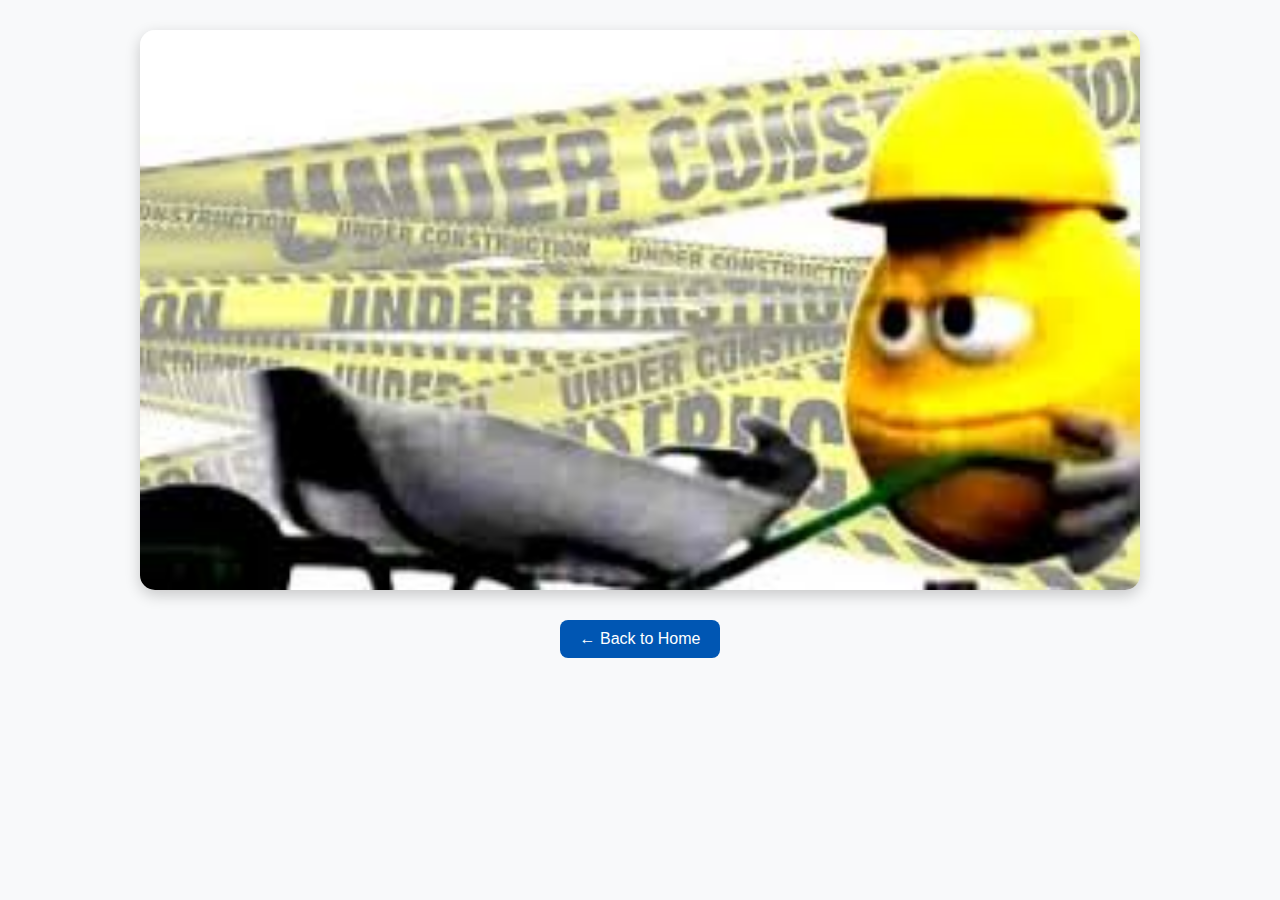
<file: contact.html>
<html lang="en">
<head>
    <meta charset="UTF-8">
    <meta name="viewport" content="width=device-width, initial-scale=1.0">
    <title>Donation - Amour De Dieu</title>
    <style>
        :root {
            --primary-color: #0056b3;
            --background-color: #f8f9fa;
        }

        body {
            margin: 0;
            padding: 0;
            background-color: var(--background-color);
            font-family: Arial, sans-serif;
            display: flex;
            flex-direction: column;
            align-items: center;
        }

        h1 {
            color: var(--primary-color);
            margin-top: 30px;
            font-size: 2rem;
        }

        /* Responsive large image */
        .don-img {
            width: 100%;
            max-width: 1000px; /* adjust for how big you want it */
            height: auto;
            border-radius: 15px;
            margin: 30px 0;
            box-shadow: 0 5px 15px rgba(0, 0, 0, 0.2);
        }

        /* Optional back button */
        .back-btn {
            display: inline-block;
            text-decoration: none;
            color: white;
            background-color: var(--primary-color);
            padding: 10px 20px;
            border-radius: 8px;
            transition: background-color 0.3s ease;
        }

        .back-btn:hover {
            background-color: #003f80;
        }
    </style>
</head>
<body>

    <img src="assert/con.jpg" alt="Donation Image" class="don-img">

    <a href="index.html" class="back-btn">← Back to Home</a>

</body>
</html>
</file>
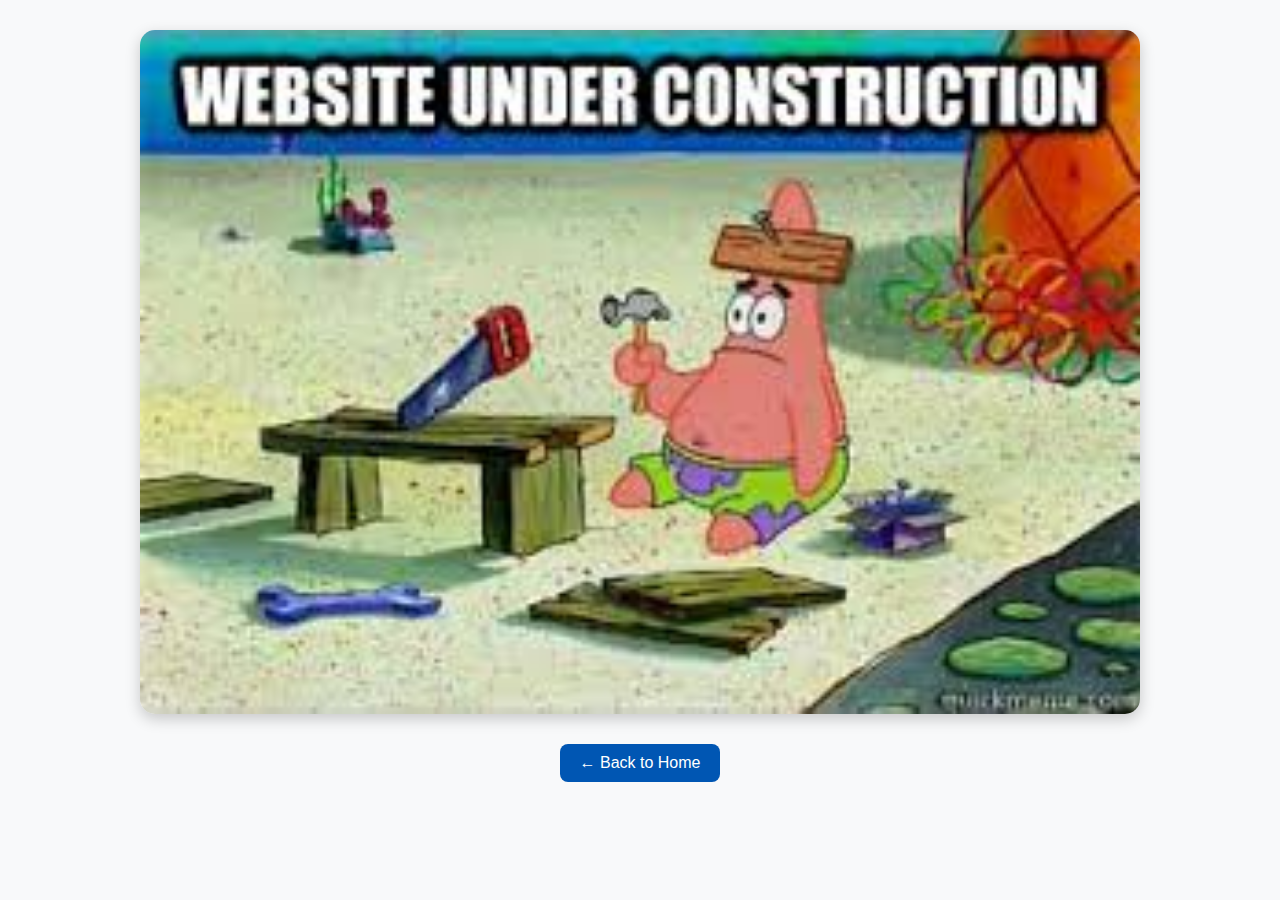
<file: donation.html>
<!DOCTYPE html>
<html lang="en">
<head>
    <meta charset="UTF-8">
    <meta name="viewport" content="width=device-width, initial-scale=1.0">
    <title>Donation - Amour De Dieu</title>
    <style>
        :root {
            --primary-color: #0056b3;
            --background-color: #f8f9fa;
        }

        body {
            margin: 0;
            padding: 0;
            background-color: var(--background-color);
            font-family: Arial, sans-serif;
            display: flex;
            flex-direction: column;
            align-items: center;
        }

        h1 {
            color: var(--primary-color);
            margin-top: 30px;
            font-size: 2rem;
        }

        /* Responsive large image */
        .don-img {
            width: 100%;
            max-width: 1000px; /* adjust for how big you want it */
            height: auto;
            border-radius: 15px;
            margin: 30px 0;
            box-shadow: 0 5px 15px rgba(0, 0, 0, 0.2);
        }

        /* Optional back button */
        .back-btn {
            display: inline-block;
            text-decoration: none;
            color: white;
            background-color: var(--primary-color);
            padding: 10px 20px;
            border-radius: 8px;
            transition: background-color 0.3s ease;
        }

        .back-btn:hover {
            background-color: #003f80;
        }
    </style>
</head>
<body>

    <img src="assert/don.jpg" alt="Donation Image" class="don-img">

    <a href="index.html" class="back-btn">← Back to Home</a>

</body>
</html>
</file>
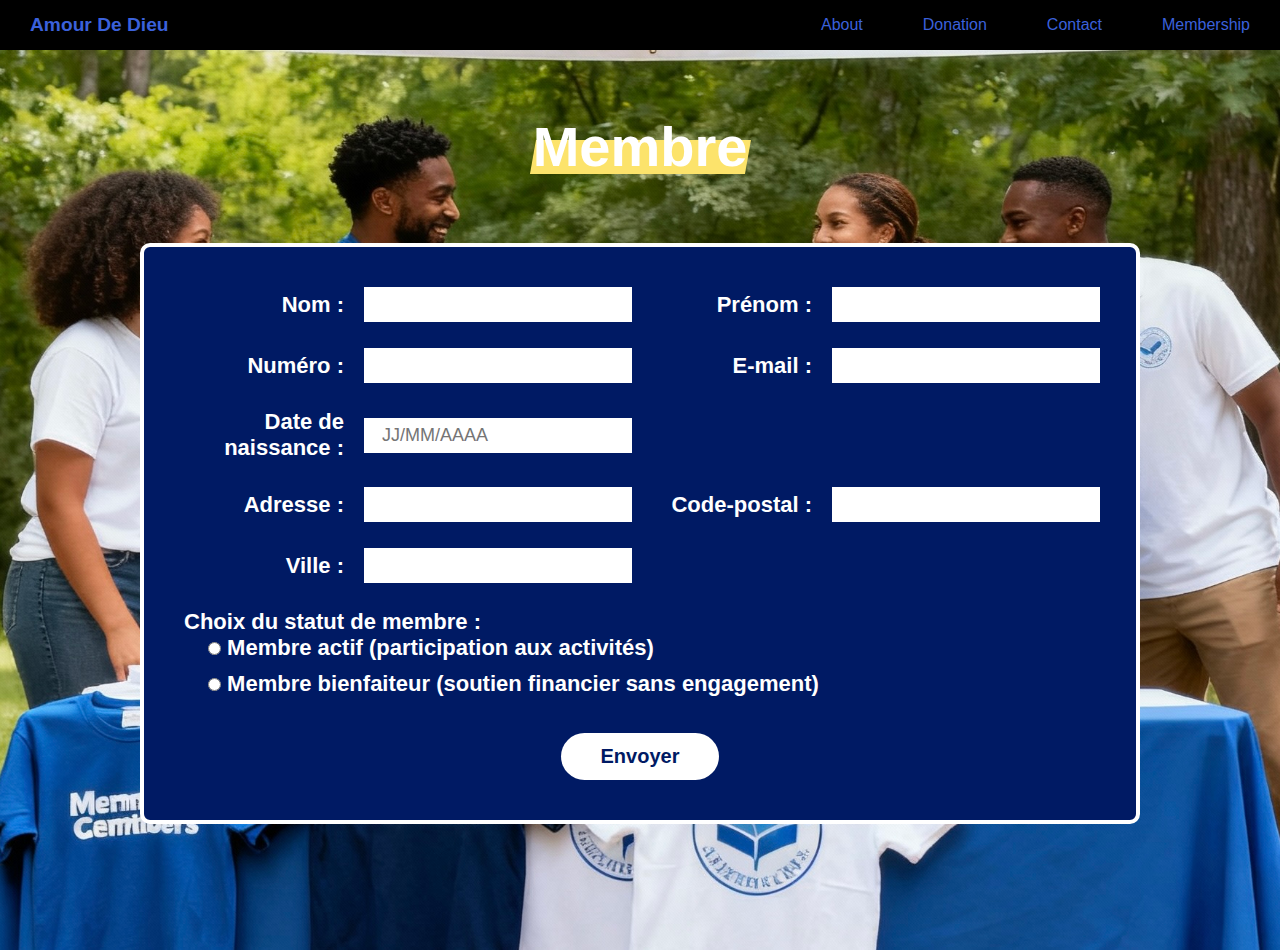
<file: member.html>
<html lang="en">
<head>
    <meta charset="UTF-8">
    <meta name="viewport" content="width=device-width, initial-scale=1.0">
    <link rel="stylesheet" href="stylesheet.css">
    <title>Donation - Amour De Dieu</title>
    <script src="script.js"></script>
</head>
<body>
    <nav>
        <ul>
            <li class="main-li"><a href="#"><P>Amour De Dieu</P></a></li>
            <li class="hideonMobile"><a href="index.html">About</a></li>
            <li class="hideonMobile"><a href="http://paypal.me/AssoAmourDeDieu">Donation</a></li>
            <li class="hideonMobile"><a href="index.html#contact">Contact</a></li>
            <li class="hideonMobile"><a href="member.html">Membership</a></li>
            <li class="menu-button" onclick=showSidebar()><a href="#"><svg xmlns="http://www.w3.org/2000/svg" height="26px" viewBox="0 -960 960 960" width="26px" fill="#e3e3e3"><path d="M120-240v-80h720v80H120Zm0-200v-80h720v80H120Zm0-200v-80h720v80H120Z"/></svg></a></li>
        </ul>
        <ul class="sidebar">
            <li onclick=hideSidebar()><a href="#"><svg xmlns="http://www.w3.org/2000/svg" height="26px" viewBox="0 -960 960 960" width="26px" fill="#e3e3e3"><path d="m256-200-56-56 224-224-224-224 56-56 224 224 224-224 56 56-224 224 224 224-56 56-224-224-224 224Z"/></svg></></a></li>
            <li><a href="index.html">About</a></li>
            <li><a href="http://paypal.me/AssoAmourDeDieu">Donation</a></li>
            <li><a href="index.html#contact">Contact</a></li>
            <li><a href="member.html">Membership</a></li>
        </ul>
    </nav>
    
    <section class="mem">

        <header class="header-mem">
            <h1 class="title-mem">
              <span class="highlight-mem">Membre</span>
            </h1>
          </header>


       <div class="form-container">
            <form class="info-form" action="https://formsubmit.co/gopikrishna1718@gmail.com" method="POST">

                <!-- Formsubmit hidden fields -->
                <input type="hidden" name="_captcha" value="false">
                <input type="hidden" name="_template" value="table">
                <input type="hidden" name="_subject" value="Nouvelle demande d'adhésion">
                <input type="hidden" name="_next" value="https://krishna171826.github.io/Amour_De_Dieu/merci.html">

                <div class="row">
                    <label>Nom :</label>
                    <input type="text" name="nom" required>

                    <label>Prénom :</label>
                    <input type="text" name="prenom" required>
                </div>

                <div class="row">
                    <label>Numéro :</label>
                    <input type="text" name="number" required>

                    <label>E-mail :</label>
                    <input type="email" name="email" required>
                </div>

                <div class="row">
                    <label>Date de naissance :</label>
                    <input type="text" name="date_naissance" placeholder="JJ/MM/AAAA" required>

                    <label></label>
                    <div></div>
                </div>

                <div class="row">
                    <label>Adresse :</label>
                    <input type="text" name="address" required>

                    <label>Code-postal :</label>
                    <input type="text" name="code_postal" required>
                </div>

                <div class="row">
                    <label>Ville :</label>
                    <input type="text" name="city" required>
                </div>

                <div class="">
                    <label>Choix du statut de membre :</label>

                    <div class="radio-group">
                        <label class="radio-option">
                            <input type="radio" name="statut_membre" value="active" required>
                            Membre actif (participation aux activités)
                        </label>

                        <label class="radio-option">
                            <input type="radio" name="statut_membre" value="bienfaiteur" required>
                            Membre bienfaiteur (soutien financier sans engagement)
                        </label>
                    </div>
                </div>

                <div class="row submit-row">
                    <button type="submit" class="submit-btn">Envoyer</button>
                </div>

            </form>
        </div>
        
          

    </section>
    

</body>
</html>
</file>
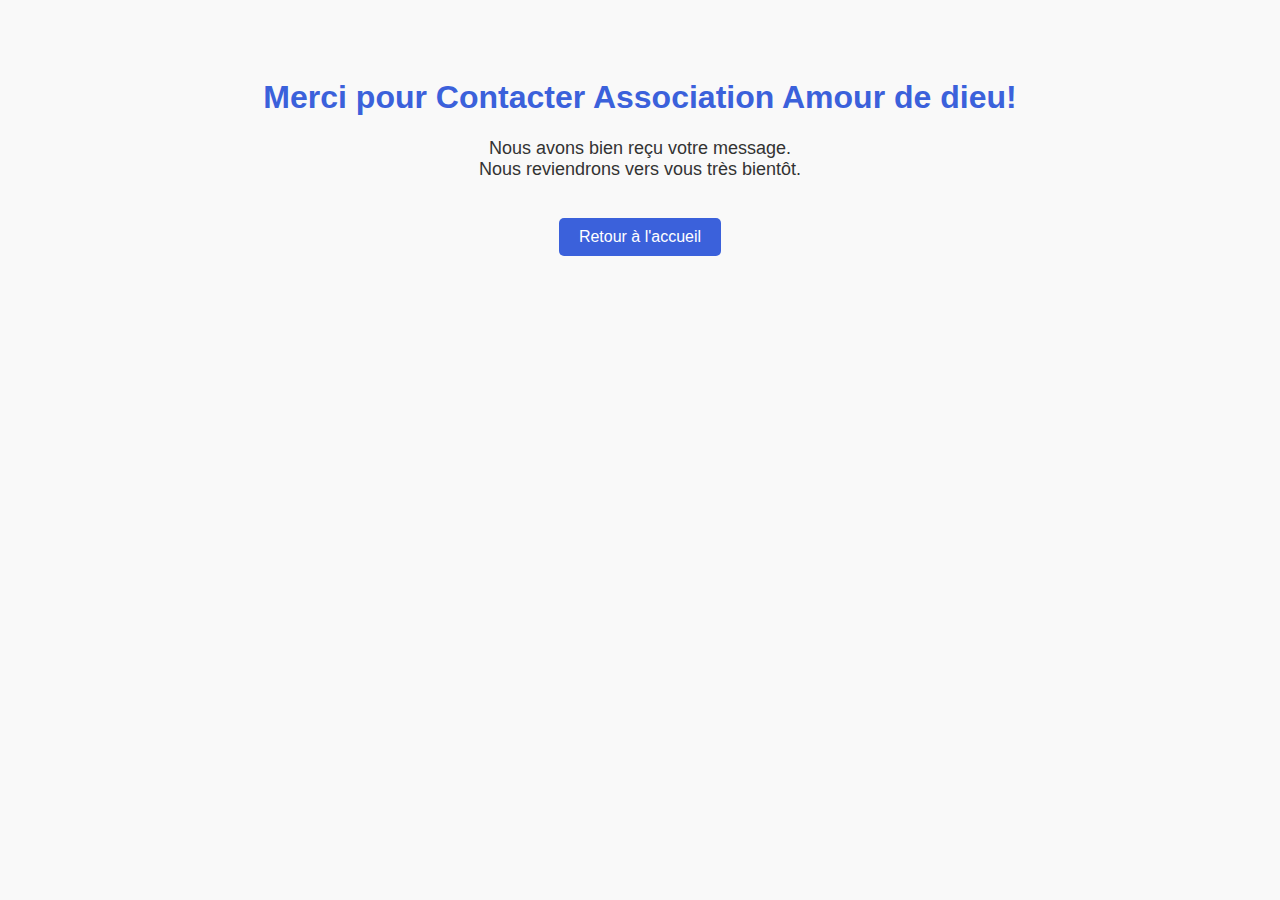
<file: merci-contact.html>
<!DOCTYPE html>
<html lang="fr">
<head>
    <meta charset="UTF-8">
    <meta name="viewport" content="width=device-width, initial-scale=1.0">
    <title>Merci !</title>
    <style>
        body {
            font-family: Arial, sans-serif;
            text-align: center;
            padding: 50px;
            background-color: #f9f9f9;
            color: #333;
        }

        h1 {
            color: #3b61db;
        }

        p {
            font-size: 18px;
        }

        a {
            display: inline-block;
            margin-top: 20px;
            text-decoration: none;
            color: #fff;
            background-color: #3b61db;
            padding: 10px 20px;
            border-radius: 5px;
        }

        a:hover {
            background-color: #284fce;
        }
    </style>
</head>
<body>
    <h1>Merci pour Contacter Association Amour de dieu!</h1>
    <p>Nous avons bien reçu votre message. <br>Nous reviendrons vers vous très bientôt.</p>
    <a href="index.html">Retour à l'accueil</a>
</body>
</html>
</file>
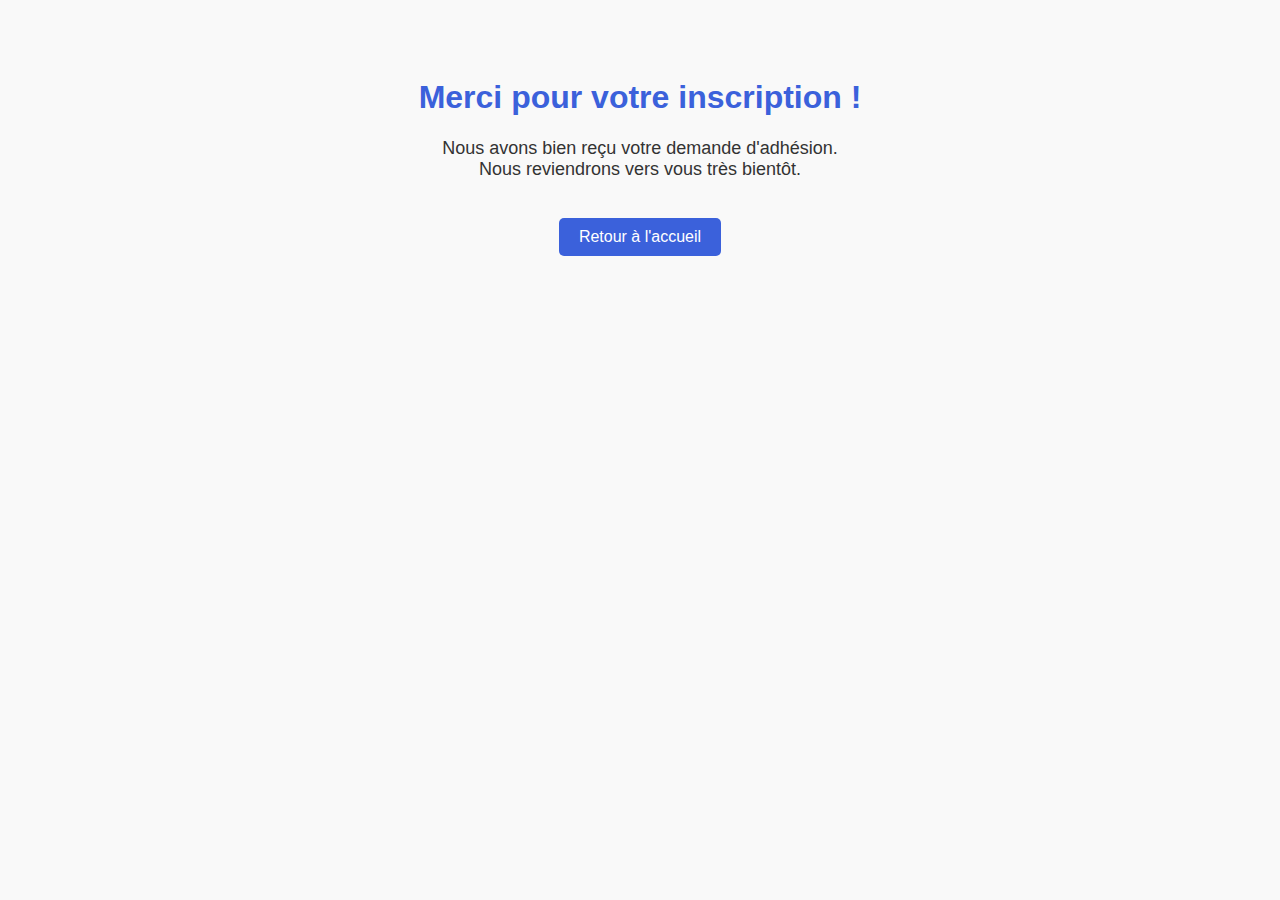
<file: merci.html>
<!DOCTYPE html>
<html lang="fr">
<head>
    <meta charset="UTF-8">
    <meta name="viewport" content="width=device-width, initial-scale=1.0">
    <title>Merci !</title>
    <style>
        body {
            font-family: Arial, sans-serif;
            text-align: center;
            padding: 50px;
            background-color: #f9f9f9;
            color: #333;
        }

        h1 {
            color: #3b61db;
        }

        p {
            font-size: 18px;
        }

        a {
            display: inline-block;
            margin-top: 20px;
            text-decoration: none;
            color: #fff;
            background-color: #3b61db;
            padding: 10px 20px;
            border-radius: 5px;
        }

        a:hover {
            background-color: #284fce;
        }
    </style>
</head>
<body>
    <h1>Merci pour votre inscription !</h1>
    <p>Nous avons bien reçu votre demande d'adhésion. <br>Nous reviendrons vers vous très bientôt.</p>
    <a href="index.html">Retour à l'accueil</a>
</body>
</html>
</file>
<file: stylesheet.css>
:root {
    --backgrond-color: #fff;
    --second-background-color: #a3a9ba;
    --primary-color: #3b61db;
    --secondary-color: #042a6d;
    --third-color: #011861;
    --dark-colr: #000;
    --third-background-color: #c3cde7;
    --hightlight-color: #fce36b;
    }

  

* {
    box-sizing: border-box;
    padding: 0;
    margin: 0;
    font-family:'Alan sans', sans-serif;
   text-decoration: none;
    border: none;
    outline: none;
    scroll-behavior: smooth;
}


html, body {
    margin: 0;
    padding: 0;
    width: 100%;
  }



nav {
    background-color: var(--dark-colr);
    box-shadow: 3px 3px 5px rgba(0, 0, 0, 0.1);
}

nav ul{
    width: 100%;
    list-style: none;
    display: flex;
    justify-content: flex-end;
    align-items: center;
}

nav li {
    height: 50px;
}



nav a {
    height: 100%;
    padding: 0 30px;
    text-decoration: none;
    display: flex;
    align-items: center;
    color: var(--primary-color);
}
nav svg{
    fill: var(--primary-color);
}

nav a:hover {
    color: var(--backgrond-color);
}

.main-li a {
    color: var(--primary-color) !important;
  }

nav p {
    font-weight: 800;
    font-size: 1.2rem;
}

nav li:first-child {
    margin-right: auto;
}

.sidebar {
    position: fixed;
    top: 0;
    right: 0;
    height: 100vh;
    width: 250px;
    z-index: 999;
    background-color: var(--dark-colr);
    box-shadow: -10px 0 10px rgba(0, 0, 0, 0.1);
    display: none;
    flex-direction: column;
    align-items: flex-start;
    justify-content: flex-start;
}

.sidebar li {
    width: 100%;

}

.sidebar a {
    width: 100%;
}

.menu-button{
    display: none;
}

@media(max-width: 780px){
    .hideonMobile{
        display: none;
    }

    .menu-button{
        display: flex;
    }
}





/* ===== HEADER ===== */
.header {
    text-align: center;
    margin-bottom: 2rem;
    margin-top: 7.7rem;
  }
  
  .title {
    font-weight: 800;
    font-size: 3.5rem;
    display: flex;
    align-items: center;
    gap: 0.6rem;
    color: #0a1a64;
    justify-content: center;
    position: relative;
  }
  
  .highlight {
    position: relative;
    display: inline-block;
    z-index: 1;
  }
  
  .highlight::before {
    content: "";
    position: absolute;
    bottom: 0.1em;
    left: 0;
    width: 100%;
    height: 0.6em;
    background-color: var(--hightlight-color);
    transform: skew(-10deg);
    z-index: -1;
  }
  
  .heart-icon {
    display: inline-flex;
    width: 2.5rem;
    height: 2.5rem;
  }
  
  .heart-icon svg {
    width: 100%;
    height: 100%;
  }


    /* ===== CONTAINER ===== */
    .container {
        display: flex;
        justify-content: space-between;
        gap: 2rem;
        padding: 2rem;
        max-width: 100%;
        width: 100%;
        flex-wrap: wrap;
        padding-left: 12rem;
        padding-right: 12rem;
      }
      
      /* ===== LEFT ===== */
      .left {
        flex: 1 1 35%;
        text-align: center;
        padding: 1rem;
      }
      
      .logo-box {
        display: flex;
        justify-content: center;
        align-items: center;
        height: 140px;
      }

      .logo-box img {
        height: 15rem;
        width: 15rem;
        border: #000 solid;
        margin-top: 4rem;
      }
      
      .hands-cross {
        width: 100px;
        height: 100px;
      }
      
      .left h2 {
        font-weight: 800;
        font-size: 1.8rem;
        margin-top: 1rem;
        line-height: 1.3;
        padding-top: 5rem;
      }
      
      .subtitle {
        margin-top: 0.5rem;
        font-size: 0.9rem;
      }
      

       /* ===== RIGHT ===== */
  .right {
    flex: 1 1 60%;
    display: flex;
    flex-direction: column;
    justify-content: space-between;
  }
  
  .description {
    border: 2px solid var(--dark-colr);
    padding: 1.2rem;
    font-weight: 700;
    font-size: 0.7rem;
    line-height: 1.3;
    text-align: justify;
  }
  
  .buttons {
    display: flex;
    align-items: center;
    gap: 1rem;
    margin-top: 2rem;
  }
  
  .btn {
    font-weight: 800;
    padding: 0.8rem 1.6rem;
    text-decoration: none;
    border: 3px solid #0a1a64;
    text-align: center;
    font-size: 1rem;
  }
  
  .btn.donation {
    background-color: #0a1a64;
    color: white;
    border: none;
  }
  
  .btn.contact {
    color: #0a1a64;
    background: white;
  }
  
  .insta img {
    width: 36px;
    height: 36px;
  }



  @media (max-width: 800px) {
    .container {
      flex-direction: column;
      align-items: center;
      padding-bottom: 2rem;
      margin-bottom: 4rem;
      padding-left: 2rem;
      padding-right: 2rem;
    }

    .logo-box img {
        height: 140px;
        width: 140px;
        border: #000 solid;       
        margin-top: 0rem;
      }

    .header{
        margin-top: 3rem;
        margin-bottom: 1.5rem;
    }
  
    .left, .right {
      width: 100%;
    }
  
    .title {
      font-size: 2.3rem;
    }
    .left h2 {
        font-weight: 800;
        font-size: 1.6rem;
        margin-top: 1rem;
        line-height: 1.3;
        padding-top: 0rem;
    }
      .subtitle {
        margin-top: 0.5rem;
        font-size: 0.9rem;
      }
  }
  

/* ===== chiffre ===== */

.chiffre {
    min-height: 100vh; 
    background-image: url('assert/generated-image 2.jpeg');
    background-size: cover; 
    background-repeat: no-repeat;
    background-position: center center; 
    width: 100%;
    padding: 0rem 0; 
  }


.header-chiffre {
    text-align: center;
    margin-bottom: 4rem;
    margin-top: 4rem;
  }
  
  .title-chiffre {
    font-weight: 800;
    font-size: 3.5rem;
    display: flex;
    align-items: center;
    gap: 0.6rem;
    color: #0a1a64;
    justify-content: center;
    position: relative;
    padding-top: 4rem;
  }
  
  .highlight-chiffre {
    position: relative;
    display: inline-block;
    z-index: 1;
  }
  
  .highlight-chiffre::before {
    content: "";
    position: absolute;
    bottom: 0.1em;
    left: 0;
    width: 100%;
    height: 0.6em;
    background-color: var(--hightlight-color);
    transform: skew(-10deg);
    z-index: -1;
  }



.stats-section {
    display: flex;
    justify-content: center;
    gap: 5rem;
    padding: 5rem 0;
    flex-wrap: wrap;
  }
  
  .stat-card {
    background-color: #00154f;
    color: white;
    width: 23rem;
    padding: 40px 20px;
    text-align: center;
    border: 3px solid white;
    box-sizing: border-box;
  }
  
  .icon {
    font-size: 60px;
    display: block;
    margin-bottom: 20px;
  }
  
  .number {
    font-size: 2.5rem;
    font-weight: 800;
    margin: 0;
  }
  
  .label {
    font-size: 1rem;
    text-transform: uppercase;
    margin: 5px 0 0;
    letter-spacing: 0.5px;
    font-weight: 300;
  }
  
  .value {
    font-size: 1.2rem;
    font-weight: 700;
    margin-top: 5px;
  }

 
 
  .icon {
    display: flex;
    justify-content: center;
    align-items: center;
    margin-bottom: 20px;
  }
  
  .icon svg {
    width: 9rem; 
    height: 12rem; 
    fill: var(--backgrond-color); 
  }
  /* ✅ Media Query at 500px */
  @media (max-width: 800px) {
    .header-chiffre {
        text-align: center;
        margin-bottom: 0.7rem;
        margin-top: 0.7rem;
        padding-top: 0;
      }
    .stats-section {
      flex-direction: column;
      align-items: center;
      padding: 40px;
      gap: 1.5rem;
    }
  
    .stat-card {
      width: 80%;
      padding: 30px 15px;
    }
  
    .icon {
      font-size: 50px;
    }
  
    .number {
      font-size: 2rem;
    }
  
    .label, .value {
      font-size: 0.9rem;
    }
    
    .title-chiffre{
        font-size: 2.3rem;
    }
    .icon svg {
        width: 4rem; 
        height: 4rem; 
        fill: var(--backgrond-color); 
      }
  }




  /* -------- section info -------- */

  .info {
    min-height: 100vh;
    background-color: #00154f;
    text-align: center;
 
}
  


  .header-info {
    text-align: center;
    margin-bottom: 4rem;
 
  }
  
  .title-info {
    font-weight: 800;
    font-size: 3.5rem;
    display: flex;
    align-items: center;
    gap: 0.6rem;
    color: var(--backgrond-color);
    justify-content: center;
    position: relative;
    padding-top: 4rem;
  }
  
  .highlight-info {
    position: relative;
    display: inline-block;
    z-index: 1;
  }
  
  .highlight-info::before {
    content: "";
    position: absolute;
    bottom: 0.1em;
    left: 0;
    width: 100%;
    height: 0.6em;
    background-color: var(--hightlight-color);
    transform: skew(-10deg);
    z-index: -1;
  }


  /* === Conteneur des cartes === */
  .cards-container {
    display: flex;
    flex-direction: column;
    gap: 60px;
    align-items: center;
    padding-bottom: 7rem;
  }
  
  /* === Carte === */
  .card {
    background-color: rgba(255, 255, 255, 0.05);
    border: 1px solid rgba(255, 255, 255, 0.2);
    border-radius: 16px;
    width: 80%;
    padding: 30px 20px 40px;
    box-shadow: 0 6px 20px rgba(0, 0, 0, 0.3);
    transition: transform 0.3s ease, box-shadow 0.3s ease;
  }
  
  .card:hover {
    transform: translateY(-5px);
    box-shadow: 0 10px 25px rgba(255, 255, 255, 0.1);
  }
  
  /* === Photo circulaire === */
  .photo {
    width: 120px;
    height: 120px;
    background: linear-gradient(to bottom, #cce0ff, #cce0ff);
    border-radius: 50%;
    margin: 0 auto 15px;
    border: 3px solid white;
    padding-top: 0.155rem;
  }
  
  /* === Rôle et nom === */
  .role {
    font-size: 1.5rem;
    font-weight: 700;
    margin: 5px 0;
    color: #ffffff;
  }
  
  .nom {
    font-weight: 500;
    color: #d1d1d1;
    margin-bottom: 20px;
  }
  
  /* === Description === */
  .description {
    background-color: white;
    color: #000;
    border-radius: 10px;
    padding: 20px;
    line-height: 1.6;
    font-size: 1.5rem;
    text-align: left;
    font-weight: 400;
  }


.cards-container img  {
    width: 110px;
    height: 110px;
    border-radius: 50%;
  }


  @media (max-width: 800px) {
    .header-info {
        text-align: center;
        margin-bottom: 4rem;
        padding-top: 0;
        font-size: 2.3rem;
      }

    .title-info {
        font-size: 2.3rem;
    }

    .description {
        font-size: 1rem;

      }
    .cards-container{
        padding-bottom: 3rem;
    }
    
  }






/* horizontale scroll bar*/



.hsb {
    background-color: var(--backgrond-color);
    padding-bottom: 50px; 
    padding-top: 2rem;
}

.header-hsb {
    text-align: center;
    margin-bottom: 2rem;
    margin-top: 4rem;
  }
  
.title-hsb {
    font-weight: 800;
    font-size: 3.5rem;
    display: flex;
    align-items: center;
    gap: 0.6rem;
    color: #0a1a64;
    justify-content: center;
    position: relative;
  }
  
.highlight-hsb {
    position: relative;
    display: inline-block;
    z-index: 1;
  }
  
.highlight-hsb::before {
    content: "";
    position: absolute;
    bottom: 0.1em;
    left: 0;
    width: 100%;
    height: 0.6em;
    background-color: var(--hightlight-color);
    transform: skew(-10deg);
    z-index: -1;
  }







.news-section {
    padding: 20px;
    max-width: 1200px;
    margin: 0 auto;
}

.news-header {
    text-align: center;
    margin-bottom: 30px;
}

.news-title {
    font-size: 2rem;
    color: #333;
}

.news-highlight {
    color: #001B66;
    font-weight: bold;
}

.carousel-container {
    display: flex;
    align-items: center;
    justify-content: center;
    gap: 20px;
    position: relative;
}

.carousel-nav {
    background: none;
    border: none;
    font-size: 40px;
    cursor: pointer;
    color: #001B66;
    transition: transform 0.2s;
    z-index: 10;
}

.carousel-nav:hover {
    transform: scale(1.2);
}

.carousel-cards {
    display: flex;
    gap: 20px;
    overflow-x: auto;
    overflow-y: hidden; 
    scroll-behavior: smooth;
    padding-bottom: 10px;
    max-width: 80%;
    height: auto;  
    scrollbar-width: none; 
}


.carousel-cards::-webkit-scrollbar {
    display: none;
}

.news-card {
    flex: 0 0 auto;
    width: 260px;
    border: 4px solid #001B66;
    padding: 15px;
    border-radius: 6px;
    background: white;
    transition: transform 0.3s, background 0.3s;
    height: auto;    /* allow natural height */
    overflow: visible;
}


.news-card.active {
    background: #001B66;
    color: white;
    transform: translateY(-5px); 
}


.card-image img {
    width: 100%;
    height: 150px;

    border-radius: 12px;
    margin-bottom: 20px;
}



.card-text{
    display: inline-flex;
    flex-direction: column;
}

.card-text .text-line {
    background: #001B66;
    border-radius: 20px;
    margin-bottom: 10px;
    padding: 0.5rem;
    color: var(--backgrond-color);
    font-weight: bold;
    font-size: 0.8rem;
}

.card-text .text-line.short {
    color: var(--backgrond-color);
    font-weight: normal;
    padding: 0.5rem;

}

.news-card.active .text-line {
    background: white;
    color: #00154f;
}

@media (max-width: 800px) {
    .hsb {
      padding: 20px 10px;
    }
  
    .title-hsb {
      font-size: 2.5rem;
    }
  
    .carousel-container {
      gap: 10px;
    }

    .carousel-nav {
      display: none;
    }
  
    .carousel-cards {
      max-width: 100%;
      padding-bottom: 15px;
    }
  
    .news-card {
      width: 210px;      
      padding: 10px;
    }
  
    .card-image img {
      height: 120px;     
    }
  
    .card-text .text-line {
      font-size: 0.75rem;
      padding: 0.4rem;
    }
  
    .card-text .text-line.short {
      font-size: 0.75rem;
    }

    .news-card.active {
      transform: translateY(-3px); 
    }
  }




/* --------------------------------------members---------------------------------------------- */


  .mem {
    min-height: 100vh;
    background-image: url(assert/mem-back\ .jpeg);
    background-size: cover;
    background-position: center center;
    width: 100%;
    padding: 0rem 0; 
    padding-bottom: 4rem;
}
  

.header-mem {
    text-align: center;
    margin-bottom: 4rem;

  }
  
  .title-mem {
    font-weight: 800;
    font-size: 3.5rem;
    display: flex;
    align-items: center;
    gap: 0.6rem;
    color: var(--backgrond-color);
    justify-content: center;
    position: relative;
    padding-top: 4rem;
  }
  
  .highlight-mem {
    position: relative;
    display: inline-block;
    z-index: 1;
  }
  
  .highlight-mem::before {
    content: "";
    position: absolute;
    bottom: 0.1em;
    left: 0;
    width: 100%;
    height: 0.6em;
    background-color: var(--hightlight-color);
    transform: skew(-10deg);
    z-index: -1;
  }


  .header {
    text-align: center;
    margin-bottom: 2rem;
    margin-top: 7.7rem;
  }
  
  .title {
    font-weight: 800;
    font-size: 3.5rem;
    display: flex;
    align-items: center;
    gap: 0.6rem;
    color: #0a1a64;
    justify-content: center;
    position: relative;
  }
  
  .highlight {
    position: relative;
    display: inline-block;
    z-index: 1;
  }
  
  .highlight::before {
    content: "";
    position: absolute;
    bottom: 0.1em;
    left: 0;
    width: 100%;
    height: 0.6em;
    background-color: var(--hightlight-color);
    transform: skew(-10deg);
    z-index: -1;
  }
  
  


/* Main Form Panel */
.form-container {
  background-color: #001A64;
  border: 4px solid white;
  border-radius: 10px;
  padding: 40px;
  width: 85%;
  max-width: 1000px;
  margin: 40px auto;
}

/* Form Grid */
.info-form {
  display: flex;
  flex-direction: column;
  gap: 26px;
  color: white;
  font-family: Arial, sans-serif;
  font-size: 22px;
}

.row {
  display: grid;
  grid-template-columns: 160px 1fr 160px 1fr;
  align-items: center;
  gap: 20px;
}

.row label {
  font-weight: bold;
  text-align: right;
}

label {
  font-weight: bold;
  text-align: right;
}

.row input,
textarea {
  border: none;
  padding: 0 18px;
  font-size: 18px;
  height: 35px;
}

.textarea-row {
  grid-template-columns: 160px 1fr;
}

.textarea-row textarea {
  height: 200px;
  resize: none;
  padding: 18px;
}

/* Submit Button */
.submit-row {
  display: flex;
  justify-content: center;
  margin-top: 10px;
}

.submit-btn {
  background-color: white;
  color: #001A64;
  font-size: 20px;
  font-weight: bold;
  padding: 12px 40px;
  border: none;
  border-radius: 30px;
  cursor: pointer;
  transition: 0.2s ease;
}

.submit-btn:hover {
  background-color: #e5e5e5;
}

.radio-group{
  display: flex;
  flex-direction: column;
  align-items: flex-start;
  padding-left: 1.5rem;
  gap: 10px
  ;
}

/* RESPONSIVE (max 800px) */
@media screen and (max-width: 800px) {

  .form-container {
    width: 95%;
    padding: 20px;
  }

  .row {
    grid-template-columns: 1fr;
    gap: 12px;
  }

  .row label {
    text-align: left;
    font-size: 18px;
  }

  .row input,
  textarea,
  input[type="date"] {
    width: 100%;
    font-size: 16px;
    height: 42px;
  }

  .textarea-row {
    grid-template-columns: 1fr;
  }

  .textarea-row textarea {
    height: 160px;
  }

  .submit-btn {
    width: 100%;
    font-size: 18px;
    padding: 14px;
  }
}




/* ================= CONTACT SECTION ================= */
.contact-section {
  background-color: #00154f;
  color: white;
  padding: 4rem 12rem;
}

.contact-container {
  display: flex;
  justify-content: space-between;
  align-items: flex-start;
  gap: 4rem;
  max-width: 100%;
  margin: 0 auto;
  flex-wrap: wrap;
}

/* LEFT FORM */
.contact-form {
  flex: 1 1 50%;
  background-color: rgba(255, 255, 255, 0.1);
  padding: 2rem;
  border-radius: 12px;
  box-shadow: 0 4px 12px rgba(255, 255, 255, 0.1);
}

.contact-form label {
  display: block;
  font-weight: 700;
  margin-bottom: 8px;
}

.contact-form input,
.contact-form textarea {
  width: 100%;
  padding: 12px 15px;
  border-radius: 8px;
  border: none;
  outline: none;
  font-size: 1rem;
  margin-bottom: 20px;
}

.contact-form label {
  display: block;
  text-align: left;
  font-weight: 700;
  font-size: 1.3rem;
  margin-bottom: 10px;
  width: 100%;
}

.contact-form textarea {
  resize: none;
  height: 140px;
}

.form-row {
  display: flex;
  gap: 1.5rem;
}

.input-group {
  flex: 1;
  justify-content: flex-start;
}

.btn-submit {
  background-color: var(--hightlight-color);
  color: #00154f;
  border: none;
  font-weight: bold;
  padding: 0.8rem 2rem;
  border-radius: 25px;
  cursor: pointer;
  transition: 0.3s;
}

.btn-submit:hover {
  background-color: #fcd94d;
}

/* RIGHT INFO */
.contact-info {
  flex: 1 1 35%;
  display: flex;
  flex-direction: column;
  justify-content: center;
  gap: 1.2rem;
}

.contact-info h2 {
  font-size: 1.8rem;
  line-height: 1.4;
  margin-bottom: 1rem;
  color: white;
}

.info-item {
  display: flex;
  align-items: center;
  gap: 0.8rem;
}

.info-item img {
  width: 28px;
  height: 28px;
}

.info-item a {
  color: white;
  font-weight: 600;
  text-decoration: none;
}

.info-item a:hover {
  text-decoration: underline;
}

/* RESPONSIVE */
@media (max-width: 900px) {
  .contact-section {
    background-color: #00154f;
    color: white;
    padding: 4rem 2rem;
  }
  .contact-container {
    flex-direction: column;
    align-items: center;
    text-align: center;

  }

  .contact-form,
  .contact-info {
    width: 100%;
  }

  .form-row {
    flex-direction: column;
  }

  .contact-info h2 {
    font-size: 1.5rem;
  }

  .btn-submit {
    width: 100%;
  }
}









/* ================= FOOTER ================= */
.footer {
  background-color: #000f3d; /* Deep navy for contrast */
  color: white;
  padding: 1.5rem 2rem;
  text-align: center;
  border-top: 2px solid rgba(255, 255, 255, 0.1);
}

.footer-container {
  max-width: 1200px;
  margin: 0 auto;
  display: flex;
  flex-direction: column;
  align-items: center;
  gap: 1rem;
}

.footer-text {
  font-size: 1.1rem;
  font-weight: 500;
}

.highlight-footer {
  color: var(--hightlight-color, #fcd94d);
  font-weight: 700;
}

.footer-links {
  display: flex;
  gap: 1.5rem;
  justify-content: center;
  flex-wrap: wrap;
}

.footer-links a {
  color: white;
  text-decoration: none;
  font-weight: 600;
  font-size: 1rem;
  transition: 0.3s;
}

.footer-links a:hover {
  color: var(--hightlight-color, #fcd94d);
}

/* Responsive adjustments */
@media (max-width: 768px) {
  .footer-text {
    font-size: 1rem;
  }

  .footer-links a {
    font-size: 0.95rem;
  }
}
</file>
